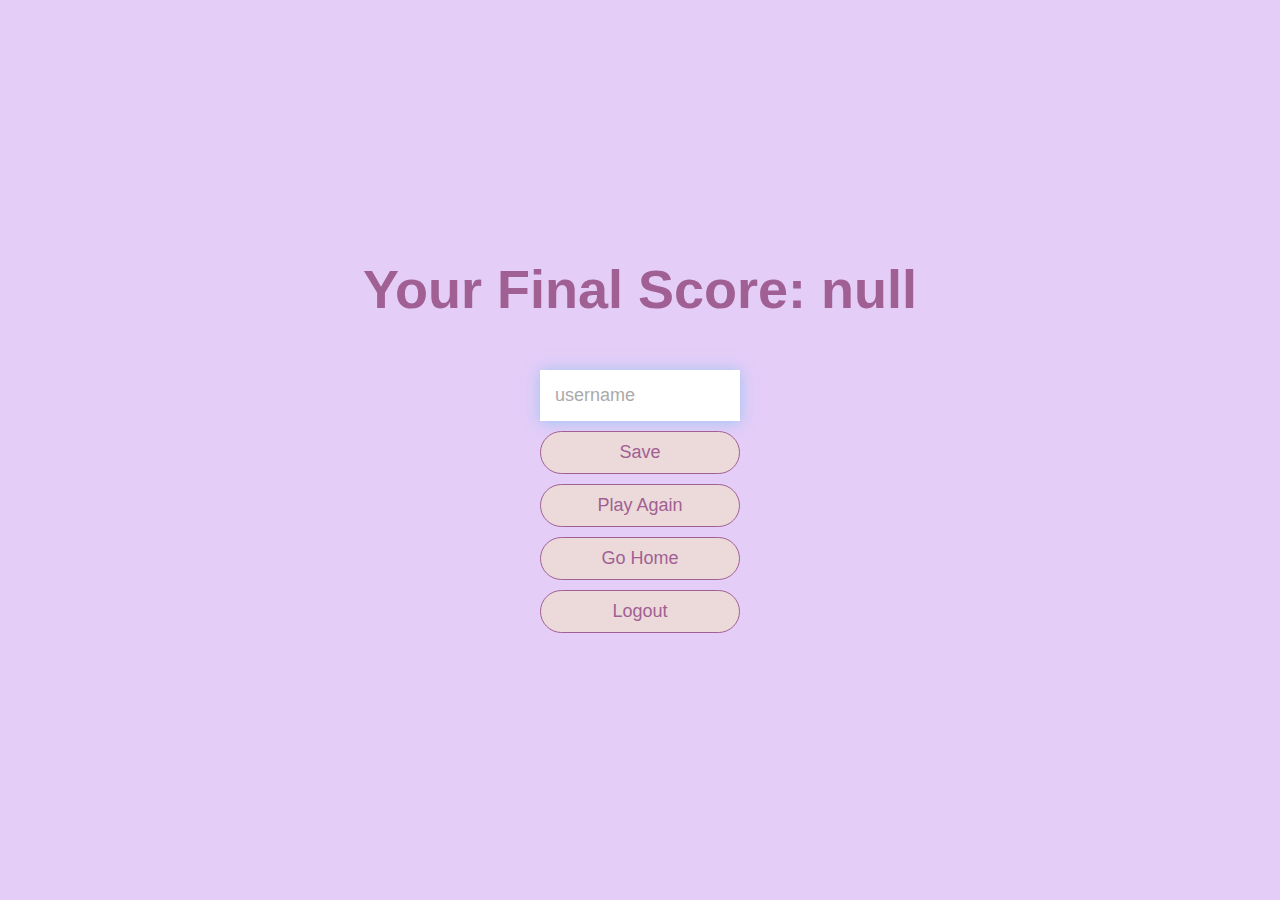
<file: end.html>
<!DOCTYPE html>
<html lang="en">
<head>
    <meta charset="UTF-8">
    <meta name="viewport" content="width=device-width, initial-scale=1.0">
    <title>Congrats!!</title>
    <link rel="stylesheet" href="style.css">
</head>
<body>
    <div class="container">
        <div id="end" class="flex-center flex-column">
            <h1 id="finalScore"></h1>
            <form>
                <input
                type="text"
                name="username"
                id="username"
                placeholder="username"
                />
                <button
                type="submit"
                class="btn"
                id="saveScoreBtn"
                onclick="saveHighScore(event)"
                disabled
              >
                Save
              </button>
            </form>
            <a class="btn" href="/game.html">Play Again</a>
            <a class="btn" href="/">Go Home</a>
            <button class="btn" id="logoutBtn">Logout</button>  <!-- Added Logout Button -->
        </div>
    </div>
    <script src="end.js"></script>
</body>
</html>
</file>
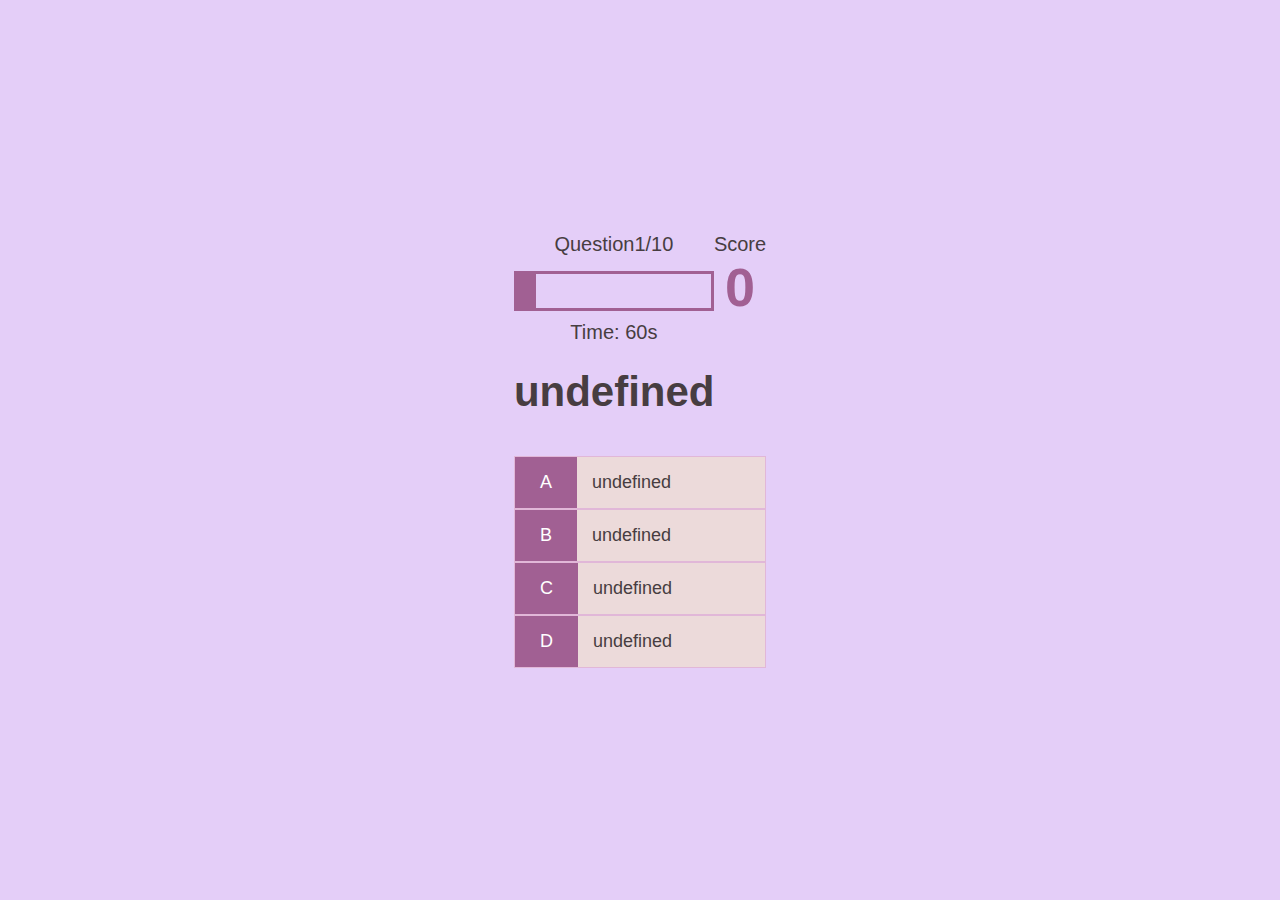
<file: game.html>
<!DOCTYPE html>
<html lang="en">
<head>
    <meta charset="UTF-8">
    <meta name="viewport" content="width=device-width, initial-scale=1.0">
    <title>My Quiz - Play</title>
    <link rel="stylesheet" href="style.css  ">
    <link rel="stylesheet" href="game.css">
</head>
<body>

    <!-- <script>
        // Redirect users who haven't signed in
        if (!localStorage.getItem("username")) {
            window.location.href = "/signIn.html"; 
        }
    </script> -->

    <div class="container">
        <div id="loader"></div>
        <div id="game" class="justify-center flex-column hidden">
            <div id="hod">
                <div id="hod-item">
                    <p id="progressText" class="hod-prefix">
                         Question
                    </p>
                    <div id="progressBar">
                        <div id="progressBarFull">

                        </div> 
                        
                    </div>
                    <p id="timer">Time:60s</p>
                </div>
                <div id="hod-item">
                   
                    <p class="hod-prefix">
                        Score
                         </p>
                        <h1 class="hod-main-text" id="score">
                            0
                        </h1>
                   
                </div>
            </div>
            <h2 id="question"></h2>
            <div class="choice-container">
                <p class="choice-prefix">A</p>
                <p class="choice-text" data-number='1'></p>
            </div>
            <div class="choice-container">
                <p class="choice-prefix">B</p>
                <p class="choice-text" data-number='2'></p>
            </div>
            <div class="choice-container">
                <p class="choice-prefix">C</p>
                <p class="choice-text" data-number='3'></p>
            </div>
            <div class="choice-container">
                <p class="choice-prefix">D</p>
                <p class="choice-text" data-number='4'></p>
            </div>
        </div>
    </div>
    <script src="game.js"></script>
</body>
</html>
</file>
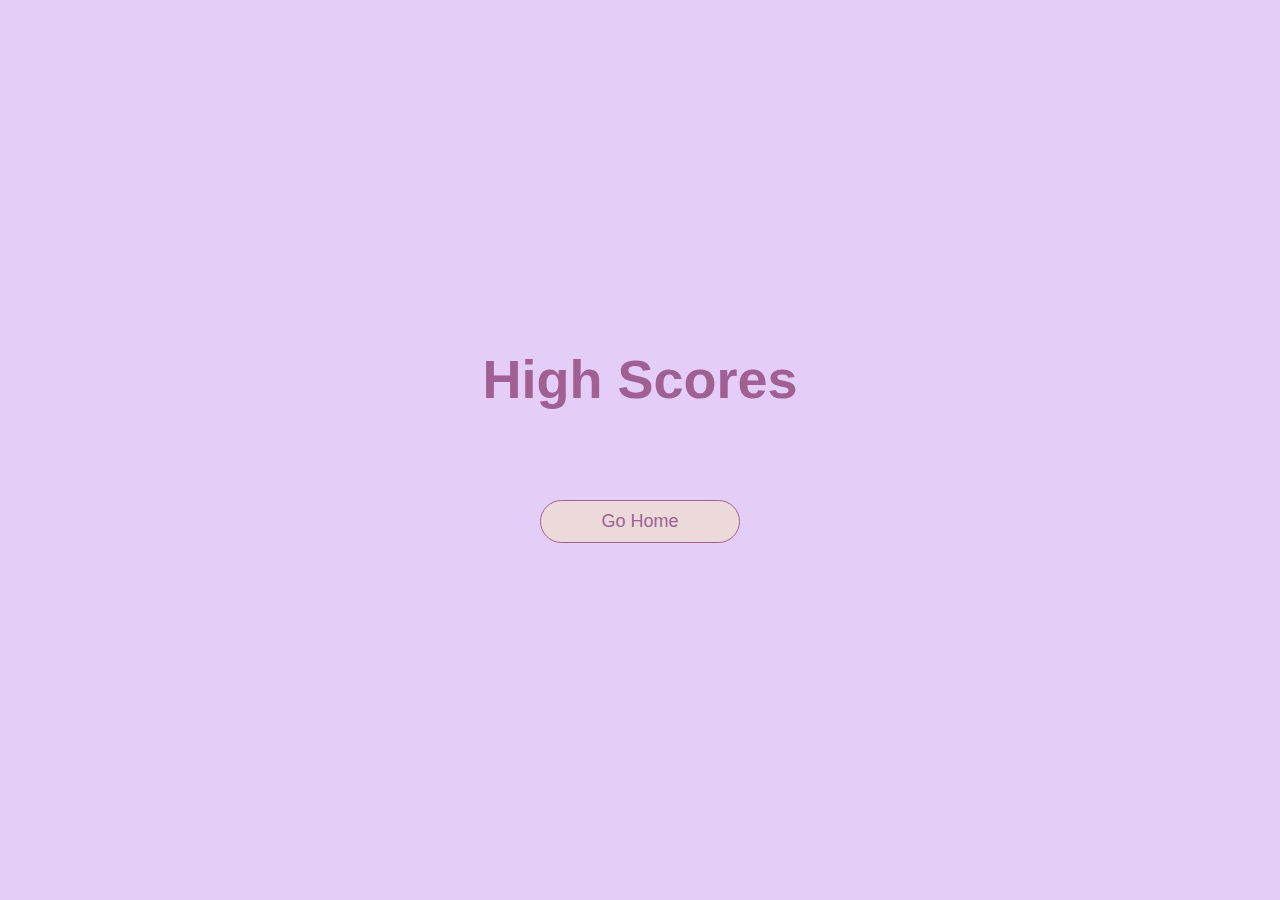
<file: highScore.html>
<!DOCTYPE html>
<html lang="en">
<head>
    <meta charset="UTF-8">
    <meta name="viewport" content="width=device-width, initial-scale=1.0">
    <title>High Sccores</title>
    <link rel="stylesheet" href="style.css">
    <link rel="stylesheet" href="highScore.css">
</head>
<body>
    <div class="container">
        <div id="highScores" class="flex-center flex-column">
          <h1 id="finalScore">High Scores</h1>
          <ul id="highScoresList"></ul>
          <a class="btn" href="/">Go Home</a>
        </div>
      </div>
    <script src="highScore.js"></script>
</body>
</html>
</file>
<file: style.css>
:root{
    background-color: rgb(228, 206, 248);
    font-size: 62.5%;
}

*{
    box-sizing: border-box;
    font-family: Arial, Helvetica, sans-serif;
    margin: 0;
    padding: 0;
    color: #473d41;
}

h1,
h2,
h3,
h4{
    margin-bottom: 1rem;
}

h1{
    font-size: 5.4rem;
    color: #a16093;
    margin-bottom: 5rem;
}
h1 > span{
    font-size: 2.4rem;
   font-weight: 500;
    
}
h2{
    font-size: 4.2rem;
    margin-bottom: 4rem;
    font-weight: 700;

}
h3{
    font-size: 2.8rem;
    font-weight: 500;
}

/* UTILITIES */

.container{
    width: 100vh;
    height: 100vh;
    display: flex;
    justify-content: center;
    align-items: center;
    max-width: 80rem;
    margin: 0 auto;
    padding: 2rem;
}
 
.container{
    width: 100%;
}

.flex-column{
    display: flex;
    flex-direction: column;
}

.flex-center{
    justify-content: center;
    align-items: center;
}

.justify-center{
    justify-content: center;
}

.text-center{
    text-align: center;
}

.hidden{
    display: none;
}

/* BUTTONS */

.btn{
    font-size: 1.8rem;
    padding: 1rem;
    width: 20rem;
    text-align: center;
    border: 0.1rem solid  #a16093;
    border-radius: 60rem;
    margin-bottom: 1rem;
    text-decoration: none;
    color: #a16093;
    background-color: rgb(236, 218, 218);
}

.btn:hover{
    cursor: pointer;
    box-shadow: 0 0.4rem 1.4rem 0 rgb(86,185,235,0.5);
    transform: translateY(-0.1rem);
    transition: transform 150ms;
}

.btn[disabled]:hover{
    cursor: not-allowed;
    box-shadow: none;
    transform: none;
}

/* FORMS(end.html) */

form{
    width: 100%;
    display: flex;
    flex-direction: column;
    align-items: center;
    border-inline-color: #a16093;
}

input{
    margin-bottom: 1rem;
    width: 20rem;
    padding: 1.5rem;
    font-size: 1.8rem;
    border: none;
    box-shadow: 0 0.1rem 1.4rem 0 rgb(86,185,235,0.5);
}

input::placeholder{
    color: #aaa;
   
}

#registerForm{
    padding: 20rem;
}
</file>
<file: game.css>
.choice-container{
    display: flex;
    margin-bottom: 0,5rem;
    width: 100%;
    font-size: 1.8rem;
    border: 0.1rem solid #e1b7d8;
    background-color: rgb(236, 218, 218);

}

.choice-container:hover{
    cursor: pointer;
    box-shadow: 0 0.4rem 1.4rem 0 rgb(86,185,235,0.5);
    transform: translateY(-0.1rem);
    transition: transform 150ms;
}

.choice-prefix{
    padding: 1.5rem 2.5rem;
    background-color: #a16093;
    color: white;

}

.choice-text{
    padding: 1.5rem;
    width: 100%;
}

.correct{
    background-color: green;
}

.incorrect{
    background-color: red;
}

/* HEAD OF DISPLAY(HOD) */

#hod{
    display: flex;
    justify-content: space-between;

}

.hod-prefix, #timer{
    text-align: center;
    font-size: 2rem;
}

.hod-main-text {
    text-align: center;
}


#progressBar{
    width:20rem;
    height: 4rem;
    border: 0.3rem solid #a16093;
    margin-top: 1.5rem;
}

#progressBarFull{
    height: 3.4rem;
    background-color: #a16093;
    width: 0%;
}

#timer{
    padding: 1rem;
}



/* LOADER */

#loader {
    border: 1.6rem solid white;
    border-radius: 50%;
    border-top: 1.6rem solid #56a5eb;
    width: 12rem;
    height: 12rem;
    animation: spin 2s linear infinite;
  }
  
  @keyframes spin {
    0% {
      transform: rotate(0deg);
    }
    100% {
      transform: rotate(360deg);
    }
  }
</file>
<file: highScore.css>
#highScoresList {
    list-style: none;
    padding-left: 0;
    margin-bottom: 4rem;
  }
  
  .high-score {
    font-size: 2.8rem;
    margin-bottom: 0.5rem;
  }
  
  .high-score:hover {
    transform: scale(1.025);
  }
</file>
